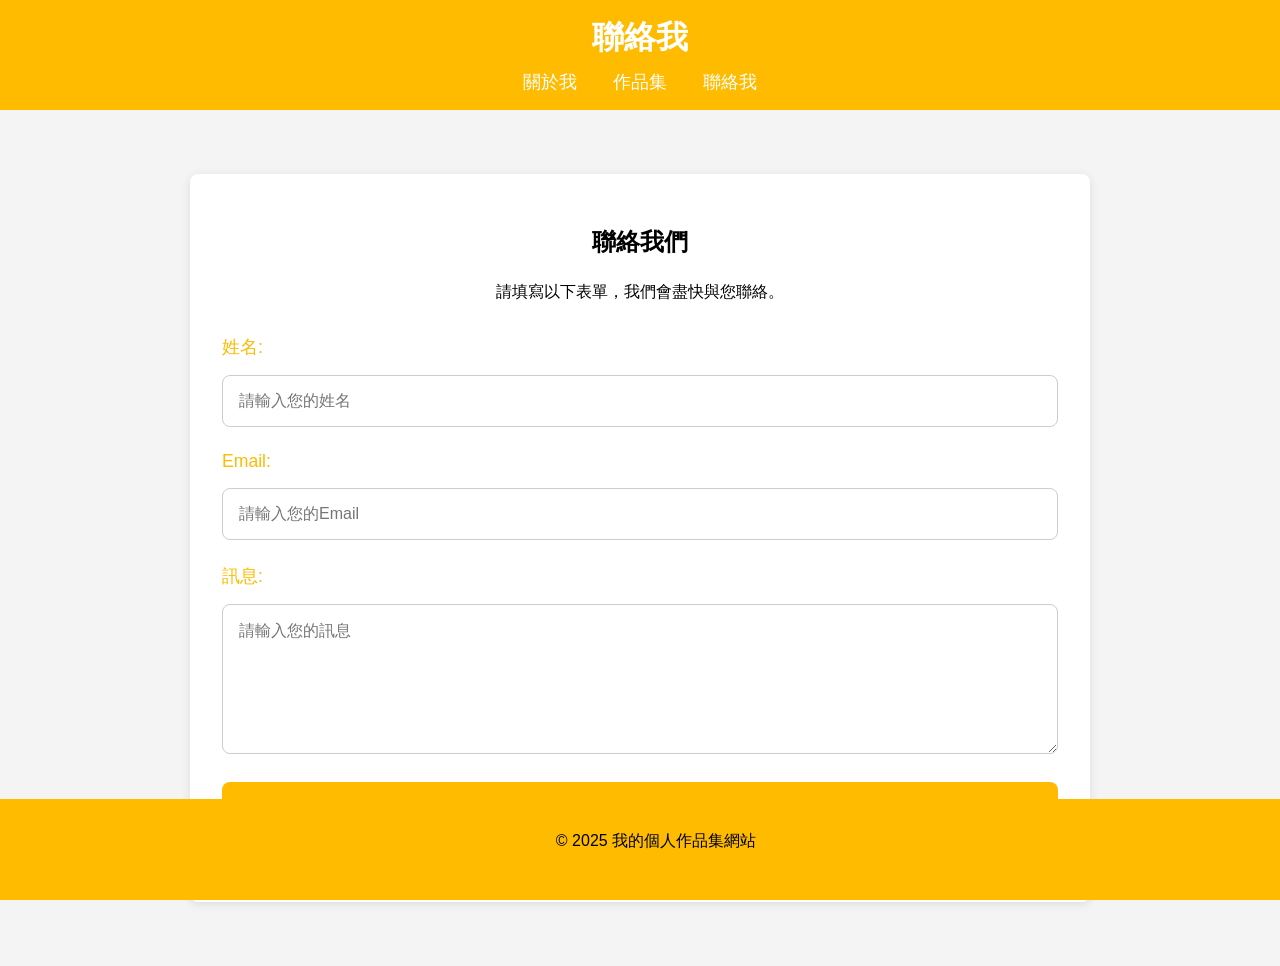
<file: contact.html>
<!DOCTYPE html>
<html lang="zh-TW">
<head>
    <meta charset="UTF-8">
    <meta name="viewport" content="width=device-width, initial-scale=1.0">
    <title>聯絡我 - 我的個人作品集網站</title>
    <link rel="stylesheet" href="style.css">
</head>
<body>
    <header>
        <h1>聯絡我</h1>
        <nav>
            <a href="index.html">關於我</a>
            <a href="gallery.html">作品集</a>
            <a href="contact.html">聯絡我</a>
        </nav>
    </header>

    <section id="contact">
        <div class="form-container">
            <h2>聯絡我們</h2>
            <p>請填寫以下表單，我們會盡快與您聯絡。</p>
            <form id="contactForm" action="https://formspree.io/f/yourformid" method="POST">
                <div class="form-group">
                    <label for="name">姓名:</label>
                    <input type="text" id="name" name="name" required placeholder="請輸入您的姓名">
                </div>

                <div class="form-group">
                    <label for="email">Email:</label>
                    <input type="email" id="email" name="email" required placeholder="請輸入您的Email">
                </div>

                <div class="form-group">
                    <label for="message">訊息:</label>
                    <textarea id="message" name="message" required placeholder="請輸入您的訊息"></textarea>
                </div>

                <button type="submit">送出訊息</button>
            </form>
            <p id="formMessage"></p>
        </div>
    </section>

    <footer>
        <p>&copy; 2025 我的個人作品集網站</p>
    </footer>

    <script src="script.js"></script>
</body>
</html>
</file>
<file: style.css>
/* 基本樣式 */
body {
    font-family: 'Arial', sans-serif;
    margin: 0;
    padding: 0;
    background-color: #f4f4f4;
    color: #ffbb00;
}

header {
    background-color: #ffbb00;
    color: white;
    padding: 1rem 0;
    text-align: center;
}

header h1 {
    margin: 0;
    font-size: 2rem;
}

nav {
    margin-top: 10px;
}

nav a {
    color: white;
    margin: 0 1rem;
    text-decoration: none;
    font-size: 1.1rem;
}

nav a:hover {
    text-decoration: underline;
}

section {
    padding: 4rem 2rem;
    max-width: 900px;
    margin: 0 auto;
}

.form-container {
    background-color: white;
    padding: 2rem;
    border-radius: 8px;
    box-shadow: 0 2px 10px rgba(0, 0, 0, 0.1);
}

h2 {
    text-align: center;
    color: #000000;
    margin-bottom: 1.5rem;
}

p {
    text-align: center;
    color: #000000;
    margin-bottom: 2rem;
}

.form-group {
    margin-bottom: 1.5rem;
}

label {
    display: block;
    margin-bottom: 0.5rem;
    font-size: 1.1rem;
    color: #ffbb00;
}

input, textarea {
    width: 100%;
    padding: 1rem;
    font-size: 1rem;
    border: 1px solid #ccc;
    border-radius: 8px;
    margin-top: 0.5rem;
    box-sizing: border-box;
}

textarea {
    height: 150px;
    resize: vertical;
}

button {
    width: 100%;
    padding: 1rem;
    background-color: #ffbb00;
    color: white;
    border: none;
    border-radius: 8px;
    font-size: 1.1rem;
    cursor: pointer;
    transition: background-color 0.3s ease;
}

button:hover {
    background-color: #e68900;
}

footer {
    text-align: center;
    padding: 1rem;
    background-color: #ffbb00;
    color: white;
    position: fixed;
    width: 100%;
    bottom: 0;
}

#formMessage {
    text-align: center;
    color: green;
    font-weight: bold;
    margin-top: 20px;
}

/* 作品集頁面圖片 */
.images {
    display: flex;
    gap: 1rem;
    flex-wrap: wrap;
    justify-content: center;
}

.images img {
    width: 200px;
    height: 200px;
    object-fit: cover;
    border-radius: 8px;
}
</file>
